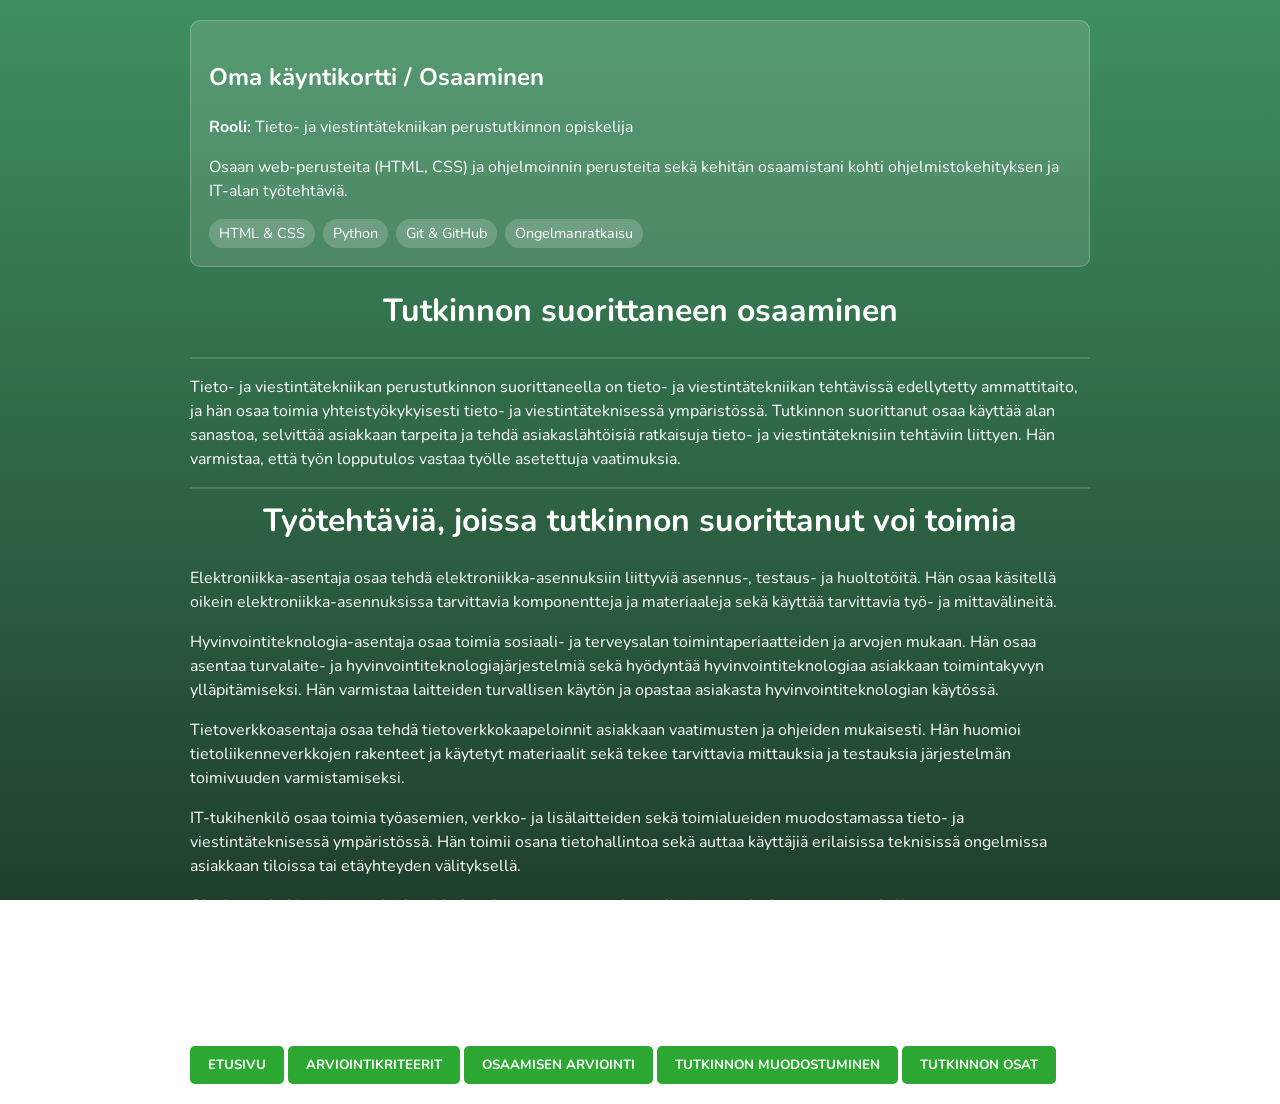
<file: index.html>
<!DOCTYPE html>
<html lang="en">
<head>
    <meta charset="UTF-8">
    <meta name="viewport" content="width=device-width, initial-scale=1.0">
    <title>WEBSITE 2</title>
    <link rel="preconnect" href="https://fonts.googleapis.com">
    <link rel="preconnect" href="https://fonts.gstatic.com" crossorigin>
    <link href="https://fonts.googleapis.com/css2?family=Nunito:wght@400;700;900&display=swap" rel="stylesheet">
    <link rel="stylesheet" href="style.css">
    <style>
        .font-rounded {
            font-family: 'Nunito', sans-serif;
        }
    </style>
</head>
<body>
    <div class="container">
        <section class="card">
            <h2>Oma käyntikortti / Osaaminen</h2>
            <p><strong>Rooli:</strong> Tieto- ja viestintätekniikan perustutkinnon opiskelija</p>
            <p>Osaan web-perusteita (HTML, CSS) ja ohjelmoinnin perusteita sekä kehitän osaamistani kohti ohjelmistokehityksen ja IT-alan työtehtäviä.</p>
            <div class="tags">
                <span class="tag">HTML &amp; CSS</span>
                <span class="tag">Python</span>
                <span class="tag">Git &amp; GitHub</span>
                <span class="tag">Ongelmanratkaisu</span>
            </div>
        </section>
        
    <h1>Tutkinnon suorittaneen osaaminen</h1>
    <hr>
        <p>Tieto- ja viestintätekniikan perustutkinnon suorittaneella on tieto- ja viestintätekniikan tehtävissä edellytetty ammattitaito, ja hän osaa toimia yhteistyökykyisesti tieto- ja viestintäteknisessä ympäristössä. Tutkinnon suorittanut osaa käyttää alan sanastoa, selvittää asiakkaan tarpeita ja tehdä asiakaslähtöisiä ratkaisuja tieto- ja viestintäteknisiin tehtäviin liittyen. Hän varmistaa, että työn lopputulos vastaa työlle asetettuja vaatimuksia.</p>
    <hr>
    <h1>Työtehtäviä, joissa tutkinnon suorittanut voi toimia</h1>
        <p>Elektroniikka-asentaja osaa tehdä elektroniikka-asennuksiin liittyviä asennus-, testaus- ja huoltotöitä. Hän osaa käsitellä oikein elektroniikka-asennuksissa tarvittavia komponentteja ja materiaaleja sekä käyttää tarvittavia työ- ja mittavälineitä.</p>
        <P>Hyvinvointiteknologia-asentaja osaa toimia sosiaali- ja terveysalan toimintaperiaatteiden ja arvojen mukaan. Hän osaa asentaa turvalaite- ja hyvinvointiteknologiajärjestelmiä sekä hyödyntää hyvinvointiteknologiaa asiakkaan toimintakyvyn ylläpitämiseksi. Hän varmistaa laitteiden turvallisen käytön ja opastaa asiakasta hyvinvointiteknologian käytössä.</P>
        <p>Tietoverkkoasentaja osaa tehdä tietoverkkokaapeloinnit asiakkaan vaatimusten ja ohjeiden mukaisesti. Hän huomioi tietoliikenneverkkojen rakenteet ja käytetyt materiaalit sekä tekee tarvittavia mittauksia ja testauksia järjestelmän toimivuuden varmistamiseksi.</p>
        <p>IT-tukihenkilö osaa toimia työasemien, verkko- ja lisälaitteiden sekä toimialueiden muodostamassa tieto- ja viestintäteknisessä ympäristössä. Hän toimii osana tietohallintoa sekä auttaa käyttäjiä erilaisissa teknisissä ongelmissa asiakkaan tiloissa tai etäyhteyden välityksellä.</p>
        <p>Ohjelmistokehittäjä osaa ohjelmoida, hyödyntää rajapintoja, käsitellä tietoa sekä käyttää versionhallintaa. Ohjelmistokehitystiimin jäsenenä toimiessaan hän kommunikoi asiakkaan kanssa, suunnittelee ohjelmiston toteutuksen ja varmistaa toteutettavien toimintojen laadun.</p>
        <p>Tieto- ja viestintätekniikan perustutkinnon rakenne ja sisältö on suunniteltu niin, että sähkö- ja automaatioalalla toimiminen -tutkinnon osan suorittaneella on rajoitettuun sähköpätevyyteen 3 määritelty soveltuva koulutus.</p>
    <button onclick="window.location.href='index.html'">ETUSIVU</button>
    <button onclick="window.location.href='kriteerit.html'">ARVIOINTIKRITEERIT</button>
    <button onclick="window.location.href='osaamisen-arviointi.html'">OSAAMISEN ARVIOINTI</button>
    <button onclick="window.location.href='tutkinnon-muodostuminen.html'">TUTKINNON MUODOSTUMINEN</button>
    <button onclick="window.location.href='tutkinnonosat.html'">TUTKINNON OSAT</button>
</body>
</body>
</html>
</file>
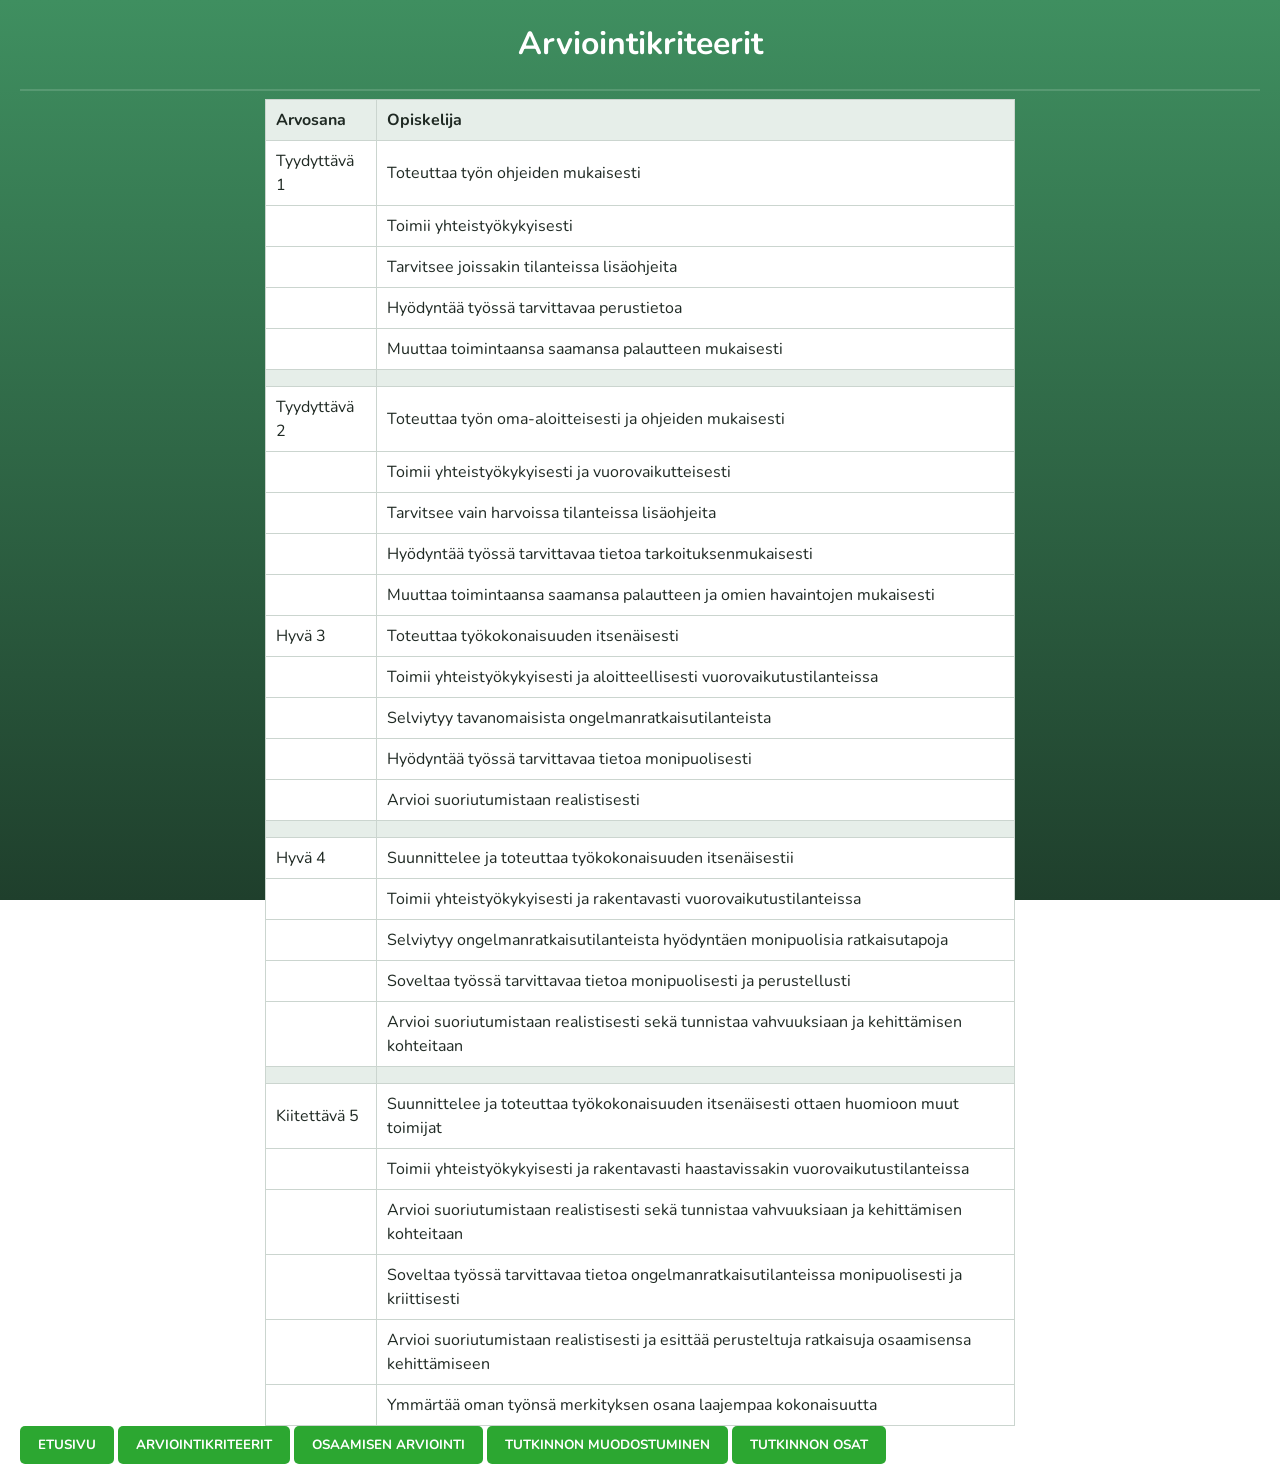
<file: kriteerit.html>
<!DOCTYPE html>
<html lang="en">
<head>
    <meta charset="UTF-8">
    <meta name="viewport" content="width=device-width, initial-scale=1.0">
    <title>WEBSITE 2</title>
    <link rel="preconnect" href="https://fonts.googleapis.com">
    <link rel="preconnect" href="https://fonts.gstatic.com" crossorigin>
    <link href="https://fonts.googleapis.com/css2?family=Nunito:wght@400;700;900&display=swap" rel="stylesheet">
    <link rel="stylesheet" href="style.css">
    <style>
        .font-rounded {
            font-family: 'Nunito', sans-serif;
        }
    </style>
</head>
<body>
    <h1>Arviointikriteerit</h1>
    <hr>
     <table bgcolor ="lightgrey" border="1" cellpadding="7" cellspacing="0"> 
        <tr bgcolor="white">
            <th>Arvosana</th>
            <th>Opiskelija</th>
        </tr>
        <tr bgcolor="white">
            <td>Tyydyttävä 1</td>
            <td>Toteuttaa työn ohjeiden mukaisesti</td>
        </tr>
        <tr bgcolor="white">
            <td></td>
            <td>Toimii yhteistyökykyisesti</td>
        </tr>
        <tr bgcolor="white">
            <td></td>
            <td>Tarvitsee joissakin tilanteissa lisäohjeita</td>
        </tr>
        <tr bgcolor="white">
            <td></td>
            <td>Hyödyntää työssä tarvittavaa perustietoa</td>
        </tr>
        <tr bgcolor="white">
            <td></td>
            <td>Muuttaa toimintaansa saamansa palautteen mukaisesti</td>
        </tr>
        <tr bgcolor="white">
            <th></th>
            <th></th>
        </tr>
        <tr bgcolor="white">
            <td>Tyydyttävä 2</td>
            <td>Toteuttaa työn oma-aloitteisesti ja ohjeiden mukaisesti</td>
        </tr>
        <tr bgcolor="white">
            <td></td>
            <td>Toimii yhteistyökykyisesti ja vuorovaikutteisesti</td>
        </tr>
        <tr bgcolor="white">
            <td></td>
            <td>Tarvitsee vain harvoissa tilanteissa lisäohjeita</td>
        </tr>
        <tr bgcolor="white">
            <td></td>
            <td>Hyödyntää työssä tarvittavaa tietoa tarkoituksenmukaisesti</td>
        </tr>
        <tr bgcolor="white">
            <td></td>
            <td>Muuttaa toimintaansa saamansa palautteen ja omien havaintojen mukaisesti</td>
        </tr>
        <tr bgcolor="white">
            <td>Hyvä 3</td>
            <td>Toteuttaa työkokonaisuuden itsenäisesti</td>
        </tr>
        <tr bgcolor="white">
            <td></td>
            <td>Toimii yhteistyökykyisesti ja aloitteellisesti vuorovaikutustilanteissa</td>
        </tr>
        <tr bgcolor="white">
            <td></td>
            <td>Selviytyy tavanomaisista ongelmanratkaisutilanteista</td>
        </tr>
        <tr bgcolor="white">
            <td></td>
            <td>Hyödyntää työssä tarvittavaa tietoa monipuolisesti</td>
        </tr>
        <tr bgcolor="white">
            <td></td>
            <td>Arvioi suoriutumistaan realistisesti</td>
        </tr>
        <tr bgcolor="white">
            <th></th>
            <th></th>
        </tr>
        <tr bgcolor="white">
            <td>Hyvä 4</td>
            <td>Suunnittelee ja toteuttaa työkokonaisuuden itsenäisestii</td>
        </tr>
        <tr bgcolor="white">
            <td></td>
            <td>Toimii yhteistyökykyisesti ja rakentavasti vuorovaikutustilanteissa</td>
        </tr>
        <tr bgcolor="white">
            <td></td>
            <td>Selviytyy ongelmanratkaisutilanteista hyödyntäen monipuolisia ratkaisutapoja</td>
        </tr>
        <tr bgcolor="white">
            <td></td>
            <td>Soveltaa työssä tarvittavaa tietoa monipuolisesti ja perustellusti</td>
        </tr>
        <tr bgcolor="white">
            <td></td>
            <td>Arvioi suoriutumistaan realistisesti sekä tunnistaa vahvuuksiaan ja kehittämisen kohteitaan</td>
        </tr>
        <tr bgcolor="white">
            <th></th>
            <th></th>
        </tr>
         <tr bgcolor="white">
            <td>Kiitettävä 5</td>
            <td>	Suunnittelee ja toteuttaa työkokonaisuuden itsenäisesti ottaen huomioon muut toimijat</td>
        </tr>
        <tr bgcolor="white">
            <td></td>
            <td>	Toimii yhteistyökykyisesti ja rakentavasti haastavissakin vuorovaikutustilanteissa</td>
        </tr>
        <tr bgcolor="white">
            <td></td>
            <td>	Arvioi suoriutumistaan realistisesti sekä tunnistaa vahvuuksiaan ja kehittämisen kohteitaan</td>
        </tr>
        <tr bgcolor="white">
            <td></td>
            <td>	Soveltaa työssä tarvittavaa tietoa ongelmanratkaisutilanteissa monipuolisesti ja kriittisesti</td>
        </tr>
        <tr bgcolor="white">
            <td></td>
            <td>	Arvioi suoriutumistaan realistisesti ja esittää perusteltuja ratkaisuja osaamisensa kehittämiseen</td>
        </tr>
        <tr bgcolor="white">
            <td></td>
            <td>Ymmärtää oman työnsä merkityksen osana laajempaa kokonaisuutta</td>
        </tr>
    </table>
    <button onclick="window.location.href='index.html'">ETUSIVU</button>
    <button onclick="window.location.href='kriteerit.html'">ARVIOINTIKRITEERIT</button>
    <button onclick="window.location.href='osaamisen-arviointi.html'">OSAAMISEN ARVIOINTI</button>
    <button onclick="window.location.href='tutkinnon-muodostuminen.html'">TUTKINNON MUODOSTUMINEN</button>
    <button onclick="window.location.href='tutkinnonosat.html'">TUTKINNON OSAT</button>
</body>
</html>
</file>
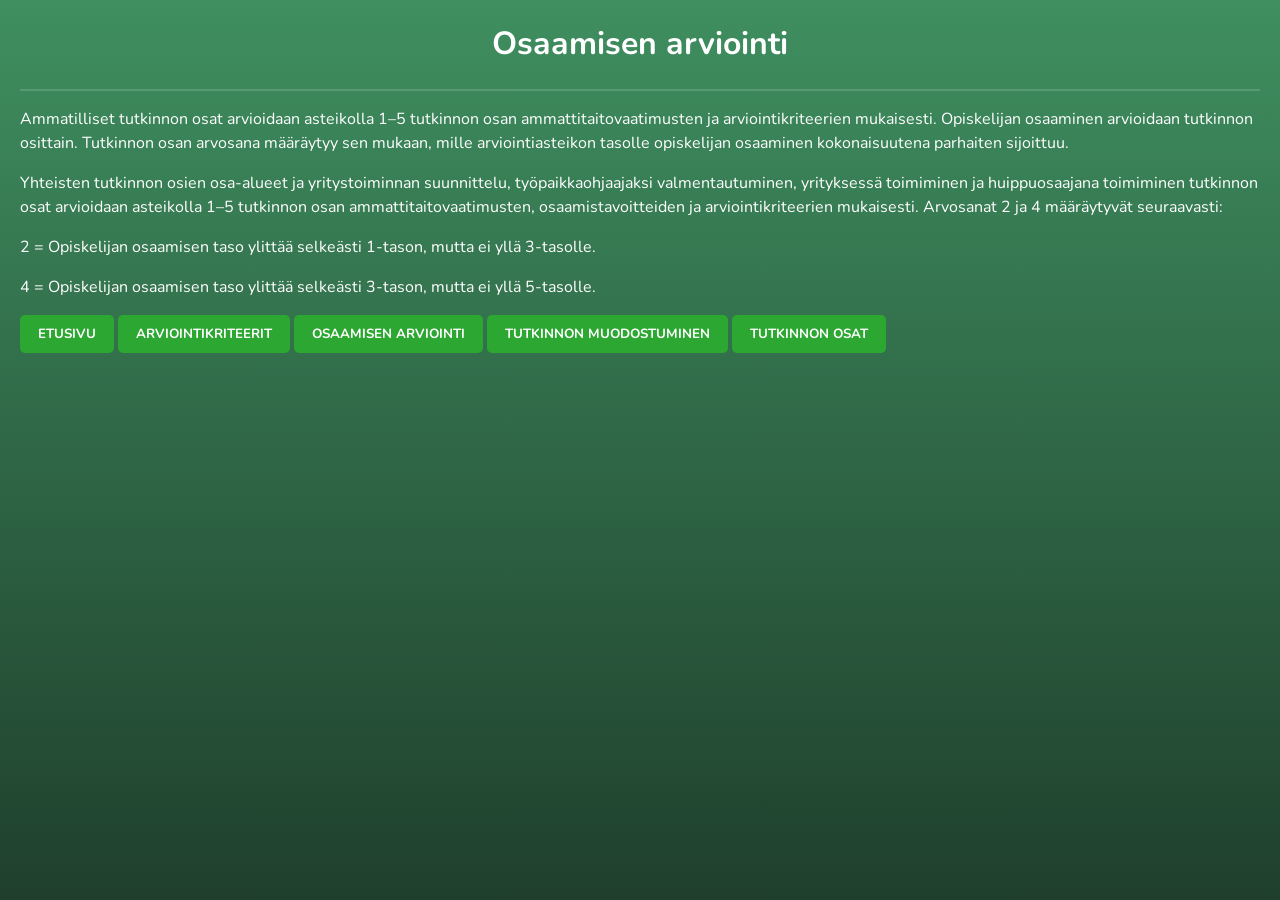
<file: osaamisen-arviointi.html>
<!DOCTYPE html>
<html lang="en">
<head>
    <meta charset="UTF-8">
    <meta name="viewport" content="width=device-width, initial-scale=1.0">
    <title>WEBSITE 2</title>
    <link rel="preconnect" href="https://fonts.googleapis.com">
    <link rel="preconnect" href="https://fonts.gstatic.com" crossorigin>
    <link href="https://fonts.googleapis.com/css2?family=Nunito:wght@400;700;900&display=swap" rel="stylesheet">
    <link rel="stylesheet" href="style.css">
    <style>
        .font-rounded {
            font-family: 'Nunito', sans-serif;
        }
    </style>
</head>
<body>
    <h1>Osaamisen arviointi</h1>
    <hr>
        <p>Ammatilliset tutkinnon osat arvioidaan asteikolla 1–5 tutkinnon osan ammattitaitovaatimusten ja arviointikriteerien mukaisesti. Opiskelijan osaaminen arvioidaan tutkinnon osittain. Tutkinnon osan arvosana määräytyy sen mukaan, mille arviointiasteikon tasolle opiskelijan osaaminen kokonaisuutena parhaiten sijoittuu.</p>
        <p>Yhteisten tutkinnon osien osa-alueet ja yritystoiminnan suunnittelu, työpaikkaohjaajaksi valmentautuminen, yrityksessä toimiminen ja huippuosaajana toimiminen tutkinnon osat arvioidaan asteikolla 1–5 tutkinnon osan ammattitaitovaatimusten, osaamistavoitteiden ja arviointikriteerien mukaisesti. Arvosanat 2 ja 4 määräytyvät seuraavasti:</p>
        <p>2 = Opiskelijan osaamisen taso ylittää selkeästi 1-tason, mutta ei yllä 3-tasolle.</p>
        <p>4 = Opiskelijan osaamisen taso ylittää selkeästi 3-tason, mutta ei yllä 5-tasolle.</p>
    <button onclick="window.location.href='index.html'">ETUSIVU</button>
    <button onclick="window.location.href='kriteerit.html'">ARVIOINTIKRITEERIT</button>
    <button onclick="window.location.href='osaamisen-arviointi.html'">OSAAMISEN ARVIOINTI</button>
    <button onclick="window.location.href='tutkinnon-muodostuminen.html'">TUTKINNON MUODOSTUMINEN</button>
    <button onclick="window.location.href='tutkinnonosat.html'">TUTKINNON OSAT</button>
</body>
</html>
</file>
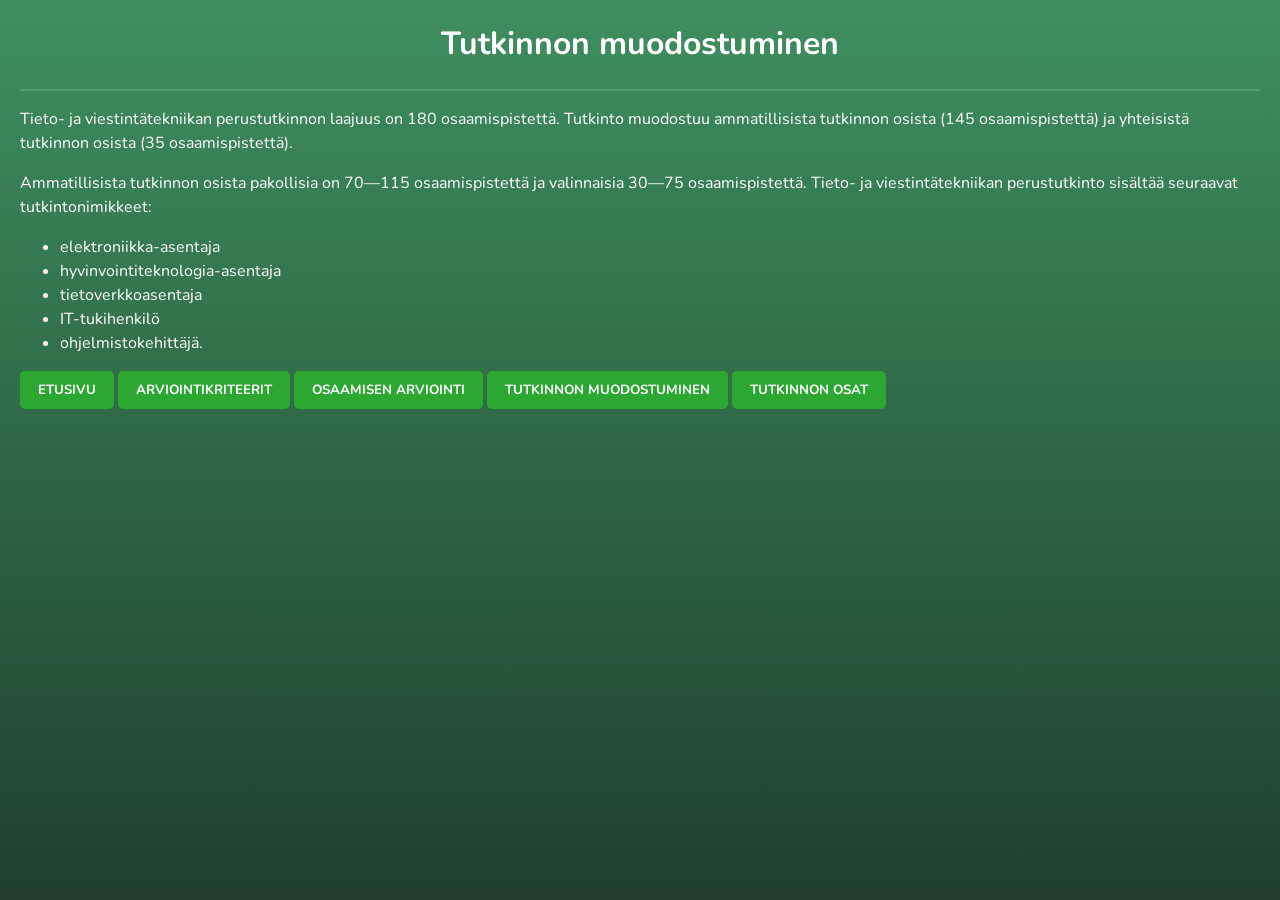
<file: tutkinnon-muodostuminen.html>
<!DOCTYPE html>
<html lang="en">
<head>
    <meta charset="UTF-8">
    <meta name="viewport" content="width=device-width, initial-scale=1.0">
    <title>WEBSITE 2</title>
    <link rel="preconnect" href="https://fonts.googleapis.com">
    <link rel="preconnect" href="https://fonts.gstatic.com" crossorigin>
    <link href="https://fonts.googleapis.com/css2?family=Nunito:wght@400;700;900&display=swap" rel="stylesheet">
    <link rel="stylesheet" href="style.css">
    <style>
        .font-rounded {
            font-family: 'Nunito', sans-serif;
        }
    </style>
</head>
<body>
    <h1>Tutkinnon muodostuminen</h1>
    <hr>
    <p>Tieto- ja viestintätekniikan perustutkinnon laajuus on 180 osaamispistettä. Tutkinto muodostuu ammatillisista tutkinnon osista (145 osaamispistettä) ja yhteisistä tutkinnon osista (35 osaamispistettä).</p>
    <p>Ammatillisista tutkinnon osista pakollisia on 70—115 osaamispistettä ja valinnaisia 30—75 osaamispistettä. Tieto- ja viestintätekniikan perustutkinto sisältää seuraavat tutkintonimikkeet:</p>
    <ul>
        <li>elektroniikka-asentaja</li>
        <li>hyvinvointiteknologia-asentaja</li>
        <li>tietoverkkoasentaja</li>
        <li>IT-tukihenkilö</li>
        <li>ohjelmistokehittäjä.</li>
    </ul>
    <button onclick="window.location.href='index.html'">ETUSIVU</button>
    <button onclick="window.location.href='kriteerit.html'">ARVIOINTIKRITEERIT</button>
    <button onclick="window.location.href='osaamisen-arviointi.html'">OSAAMISEN ARVIOINTI</button>
    <button onclick="window.location.href='tutkinnon-muodostuminen.html'">TUTKINNON MUODOSTUMINEN</button>
    <button onclick="window.location.href='tutkinnonosat.html'">TUTKINNON OSAT</button>
</body>
</html>
</file>
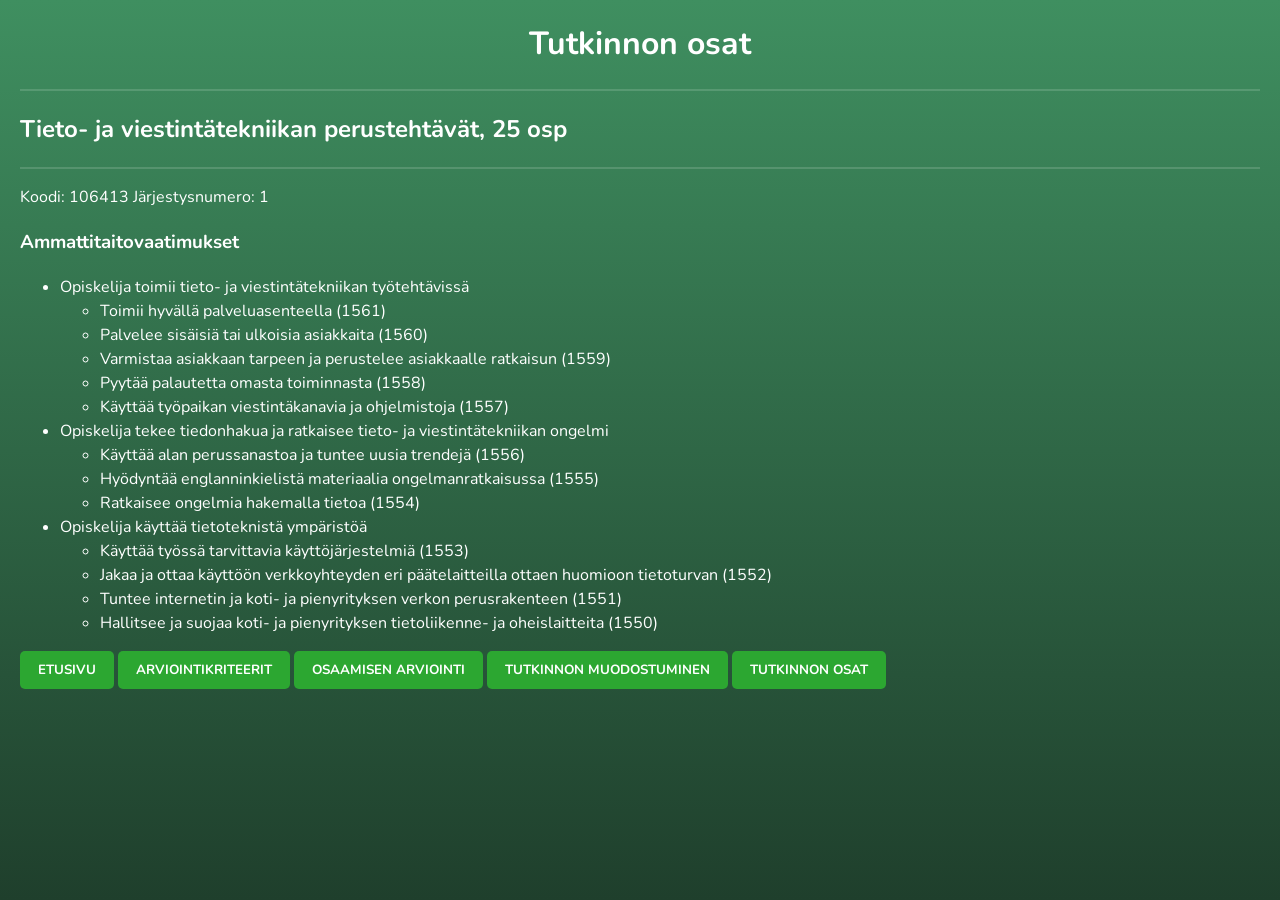
<file: tutkinnonosat.html>
<!DOCTYPE html>
<html lang="en">
<head>
    <meta charset="UTF-8">
    <meta name="viewport" content="width=device-width, initial-scale=1.0">
    <title>WEBSITE 2</title>
    <link rel="preconnect" href="https://fonts.googleapis.com">
    <link rel="preconnect" href="https://fonts.gstatic.com" crossorigin>
    <link href="https://fonts.googleapis.com/css2?family=Nunito:wght@400;700;900&display=swap" rel="stylesheet">
    <link rel="stylesheet" href="style.css">
    <style>
        .font-rounded {
            font-family: 'Nunito', sans-serif;
        }
    </style>
</head>
<body>
       <h1>Tutkinnon osat</h1>
        <hr>
    <h2>Tieto- ja viestintätekniikan perustehtävät, 25 osp</h2>
        <hr>
            <p>Koodi: 106413 Järjestysnumero: 1</p>
    <h3>Ammattitaitovaatimukset</h3>
        <ul>
            <li>
                Opiskelija toimii tieto- ja viestintätekniikan työtehtävissä
            <ul>
                <li>Toimii hyvällä palveluasenteella (1561)</li>
                <li>Palvelee sisäisiä tai ulkoisia asiakkaita (1560)</li>
                <li>Varmistaa asiakkaan tarpeen ja perustelee asiakkaalle ratkaisun (1559)</li>
                <li>Pyytää palautetta omasta toiminnasta (1558)</li>
                <li>Käyttää työpaikan viestintäkanavia ja ohjelmistoja (1557)</li>
            </ul>
            <li>Opiskelija tekee tiedonhakua ja ratkaisee tieto- ja viestintätekniikan ongelmi</li>
                <ul>
                    <li>Käyttää alan perussanastoa ja tuntee uusia trendejä (1556)</li>
                    <li>Hyödyntää englanninkielistä materiaalia ongelmanratkaisussa (1555)</li>
                    <li>Ratkaisee ongelmia hakemalla tietoa (1554)</li>
                </ul>
                <li>Opiskelija käyttää tietoteknistä ympäristöä </li>
                <ul> 
                    <li>Käyttää työssä tarvittavia käyttöjärjestelmiä (1553) </li>
                    <li>Jakaa ja ottaa käyttöön verkkoyhteyden eri päätelaitteilla ottaen huomioon tietoturvan (1552) </li>
                    <li>Tuntee internetin ja koti- ja pienyrityksen verkon perusrakenteen (1551) </li>
                    <li>Hallitsee ja suojaa koti- ja pienyrityksen tietoliikenne- ja oheislaitteita (1550) </li>
                </ul>
            </li>
        </ul>
    <button onclick="window.location.href='index.html'">ETUSIVU</button>
    <button onclick="window.location.href='kriteerit.html'">ARVIOINTIKRITEERIT</button>
    <button onclick="window.location.href='osaamisen-arviointi.html'">OSAAMISEN ARVIOINTI</button>
    <button onclick="window.location.href='tutkinnon-muodostuminen.html'">TUTKINNON MUODOSTUMINEN</button>
    <button onclick="window.location.href='tutkinnonosat.html'">TUTKINNON OSAT</button>
</body>
</html>
</file>
<file: style.css>
* {
    box-sizing: border-box;
}

body {
    margin: 0;
    padding: 20px;
    background: linear-gradient(to bottom, #3f8f60, #1f3f2c);
    background-size: cover;
    background-position: center;
    background-repeat: no-repeat;
    background-attachment: fixed;
    font-family: 'Nunito', sans-serif;
    color: white;
    line-height: 1.5;
}

.container {
    max-width: 900px;
    margin: 0 auto;
}

.card {
    background-color: rgba(255, 255, 255, 0.12);
    border: 1px solid rgba(255, 255, 255, 0.22);
    border-radius: 10px;
    padding: 18px;
    margin-bottom: 20px;
}

.tags {
    display: flex;
    flex-wrap: wrap;
    gap: 8px;
    margin-top: 10px;
}

.tag {
    background-color: rgba(255, 255, 255, 0.18);
    padding: 4px 10px;
    border-radius: 999px;
    font-size: 0.9rem;
}

h1 {
    color: white;
    text-align: center;
    font-family: 'Nunito', sans-serif;
    margin-top: 0;
}

h2, h3 {
    color: white;
    font-family: 'Nunito', sans-serif;
}

p, li {
    color: white;
    font-family: 'Nunito', sans-serif;
}

.nav {
    display: flex;
    flex-wrap: wrap;
    gap: 10px;
    margin-top: 24px;
}

button {
    background-color: #2ca731;
    color: white;
    padding: 10px 18px;
    border: none;
    border-radius: 5px;
    cursor: pointer;
    font-family: 'Nunito', sans-serif;
    font-weight: 700;
}

button:hover {
    background-color: #248d29;
}

hr {
    border: 1px solid rgba(249, 250, 249, 0.15);
}

.table-wrap {
    overflow-x: auto;
    margin: 16px 0;
}

table {
    width: 100%;
    max-width: 750px;
    margin-left: auto;
    margin-right: auto;
    border-collapse: collapse;
    font-family: 'Nunito', sans-serif;
    background-color: white;
    color: #1f2923;
}

th, td {
    border: 1px solid #cbd5cf;
    padding: 8px 10px;
    text-align: left;
}

th {
    background-color: #e6eee9;
}

@media (max-width: 600px) {
    body {
        padding: 12px;
    }

    h1 {
        font-size: 1.5rem;
    }

    .nav {
        flex-direction: column;
    }

    .nav button {
        width: 100%;
    }
}
</file>
